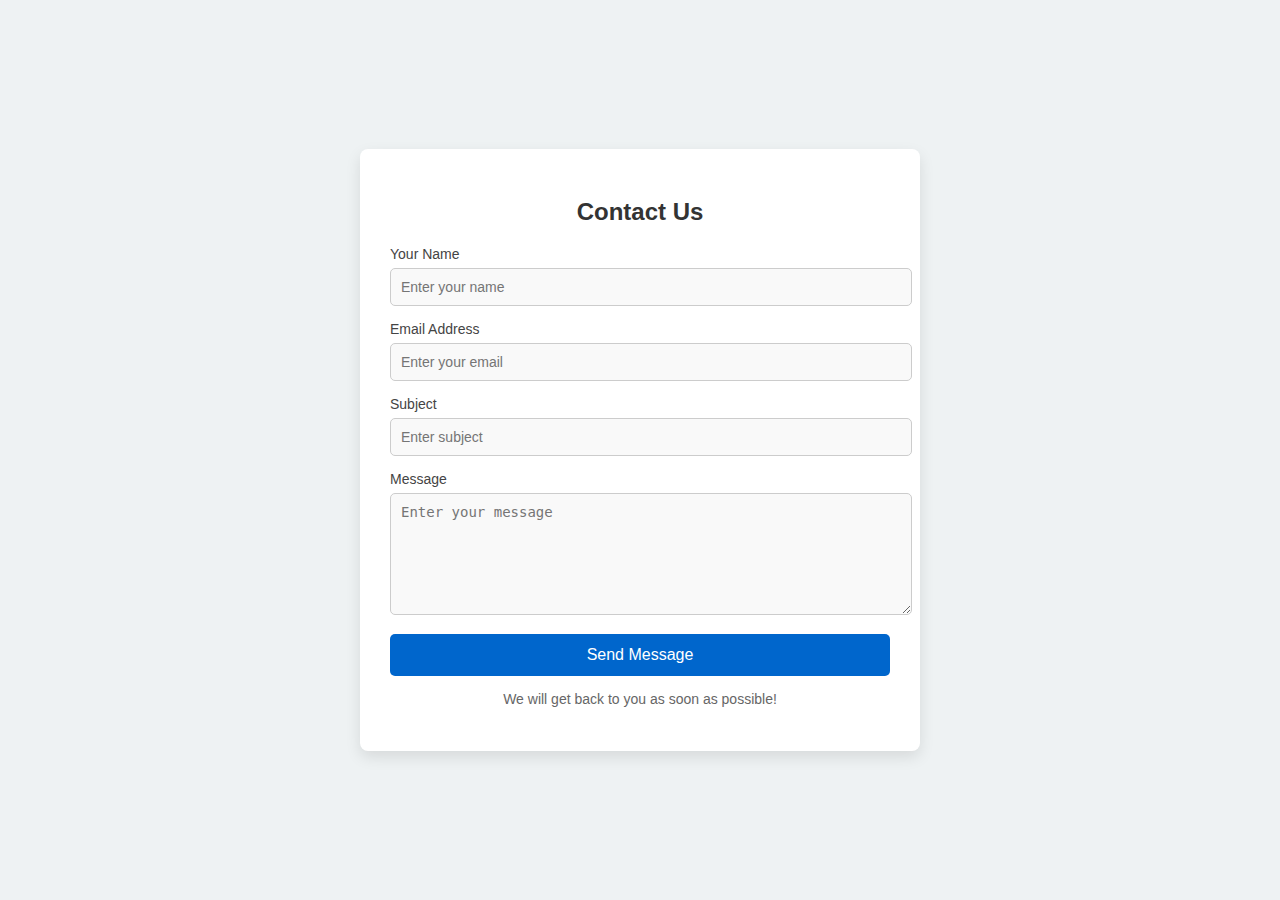
<file: contact.html>
<!DOCTYPE html>
<html lang="en">
<head>
    <meta charset="UTF-8">
    <meta name="viewport" content="width=device-width, initial-scale=1.0">
    
    <title>Contact Form</title>
    <style>
        body {
            font-family: 'Arial', sans-serif;
            background-color: #eef2f3;
            margin: 0;
            padding: 0;
            display: flex;
            justify-content: center;
            align-items: center;
            height: 100vh;
        }

        .form-container {
            background-color: #fff;
            padding: 30px;
            border-radius: 8px;
            box-shadow: 0 6px 15px rgba(0, 0, 0, 0.1);
            max-width: 500px;
            width: 100%;
        }

        h2 {
            text-align: center;
            margin-bottom: 20px;
            color: #333;
        }

        .form-group {
            margin-bottom: 15px;
        }

        label {
            display: block;
            margin-bottom: 6px;
            font-size: 14px;
            color: #444;
        }

        input[type="text"],
        input[type="email"],
        textarea {
            width: 100%;
            padding: 10px;
            border: 1px solid #ccc;
            border-radius: 5px;
            font-size: 14px;
            background-color: #f9f9f9;
            transition: border-color 0.3s ease, background-color 0.3s ease;
        }

        input[type="text"]:focus,
        input[type="email"]:focus,
        textarea:focus {
            border-color: #0066cc;
            background-color: #fff;
        }

        textarea {
            resize: vertical;
            min-height: 100px;
        }

        button {
            width: 100%;
            padding: 12px;
            background-color: #0066cc;
            border: none;
            border-radius: 5px;
            font-size: 16px;
            color: #fff;
            cursor: pointer;
            transition: background-color 0.3s ease;
        }

        button:hover {
            background-color: #004a99;
        }

        .form-footer {
            text-align: center;
            margin-top: 15px;
            font-size: 14px;
            color: #666;
        }

        .form-footer a {
            color: #0066cc;
            text-decoration: none;
        }

        .form-footer a:hover {
            text-decoration: underline;
        }
    </style>
</head>
<body>

   

    <div class="form-container">
        <h2>Contact Us</h2>
        <form action="#" method="POST">
            <div class="form-group">
                <label for="name">Your Name</label>
                <input type="text" id="name" name="name" placeholder="Enter your name" required>
            </div>
            <div class="form-group">
                <label for="email">Email Address</label>
                <input type="email" id="email" name="email" placeholder="Enter your email" required>
            </div>
            <div class="form-group">
                <label for="subject">Subject</label>
                <input type="text" id="subject" name="subject" placeholder="Enter subject" required>
            </div>
            <div class="form-group">
                <label for="message">Message</label>
                <textarea id="message" name="message" rows="5" placeholder="Enter your message" required></textarea>
            </div>
            <button type="submit">Send Message</button>
            <div class="form-footer">
                <p>We will get back to you as soon as possible!</p>
            </div>
        </form>
    </div>

</body>
</html>
</file>
